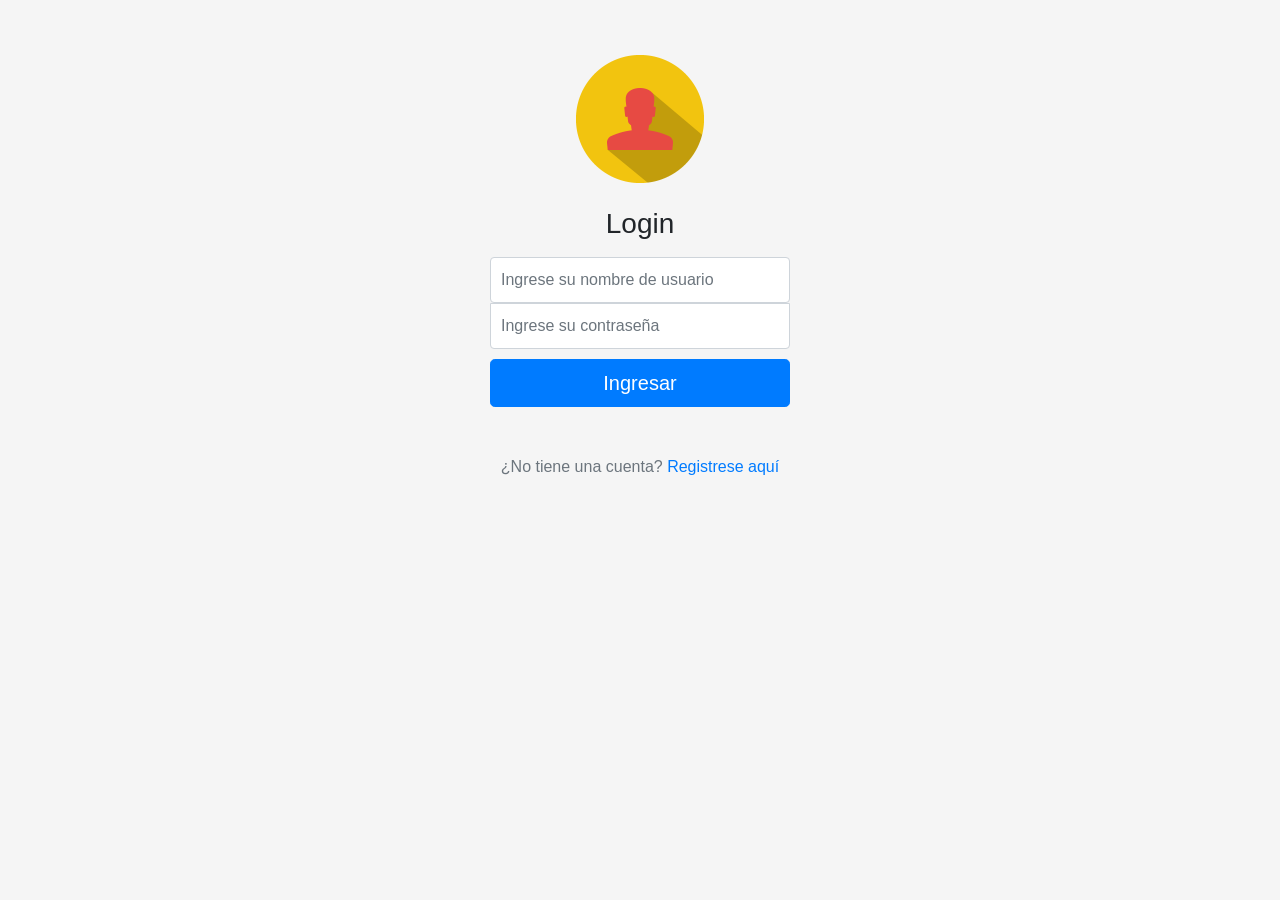
<file: AgendaWebb/wwwroot/index.html>
<!DOCTYPE html>
<html>
    <head>
        <title>Contactos</title>
        <meta charset="UTF-8">
        <meta name="viewport" content="width=device-width, initial-scale=1.0"><!-- Bootstrap core CSS -->
        <link href="css/bootstrap.min.css" rel="stylesheet" integrity="sha384-9aIt2nRpC12Uk9gS9baDl411NQApFmC26EwAOH8WgZl5MYYxFfc+NcPb1dKGj7Sk">
        <link href="css/contactos.css" rel="stylesheet">
        <!-- Theme color -->
        <meta name="theme-color" content="#563d7c">
    </head>
    <body style="display:none">
        <div class="d-flex flex-column flex-md-row align-items-center p-3 px-md-4 mb-3 bg-white border-bottom shadow-sm">
            <h5 class="my-0 mr-md-auto font-weight-normal">Contactos</h5>
            <nav class="my-2 my-md-0 mr-md-3">
                <a class="p-2 text-dark" href="#" id="conected-user"></a>
            </nav>
            <a class="btn btn-outline-primary" href="#" id="btn-salir">Salir</a>
        </div>
        
        <div class="container">
            
            <div class="row">
                <div class="col-12 mb-3">
                    <h1>Lista de Contactos</h1>
                </div>
            </div>

            <div class="row">
                <div class="col-12 mb-3" id="ok_contact_saved" style="display: none;">
                    <div class="alert alert-success" role="alert">
                        El contacto fue guardado correctamente.
                    </div>
                </div>
                <div class="col-12 mb-3">
                    <a href="contacto-frm.html" class="btn btn-primary">Nuevo contacto</a>
                </div>
            </div>

            <div class="row" id="contactos">
                
                
            </div>
        </div>
        <script src="js/contacto.js"></script>
    </body>
</html>
</file>
<file: AgendaWebb/wwwroot/css/contactos.css>
img.contacto-img{
    border-radius: 100%;
    width: 150px;
}

.validation{
    font-size: 10px !important;
}
</file>
<file: AgendaWebb/wwwroot/css/signin.css>
html,
body {
  height: 100%;
}

body {
  display: -ms-flexbox;
  display: flex;
  -ms-flex-align: center;
  align-items: center;
  padding-top: 40px;
  padding-bottom: 40px;
  background-color: #f5f5f5;
}

.form-signin {
  width: 100%;
  max-width: 330px;
  padding: 15px;
  margin: auto;
}
.form-signin .checkbox {
  font-weight: 400;
}
.form-signin .form-control {
  position: relative;
  box-sizing: border-box;
  height: auto;
  padding: 10px;
  font-size: 16px;
}
.form-signin .form-control:focus {
  z-index: 2;
}
.form-signin input[type="email"] {
  margin-bottom: -1px;
  border-bottom-right-radius: 0;
  border-bottom-left-radius: 0;
}
.form-signin input[type="password"] {
  margin-bottom: 10px;
  border-top-left-radius: 0;
  border-top-right-radius: 0;
}
.bd-placeholder-img {
  font-size: 1.125rem;
  text-anchor: middle;
  -webkit-user-select: none;
  -moz-user-select: none;
  -ms-user-select: none;
  user-select: none;
}

@media (min-width: 768px) {
  .bd-placeholder-img-lg {
      font-size: 3.5rem;
  }
}
</file>
